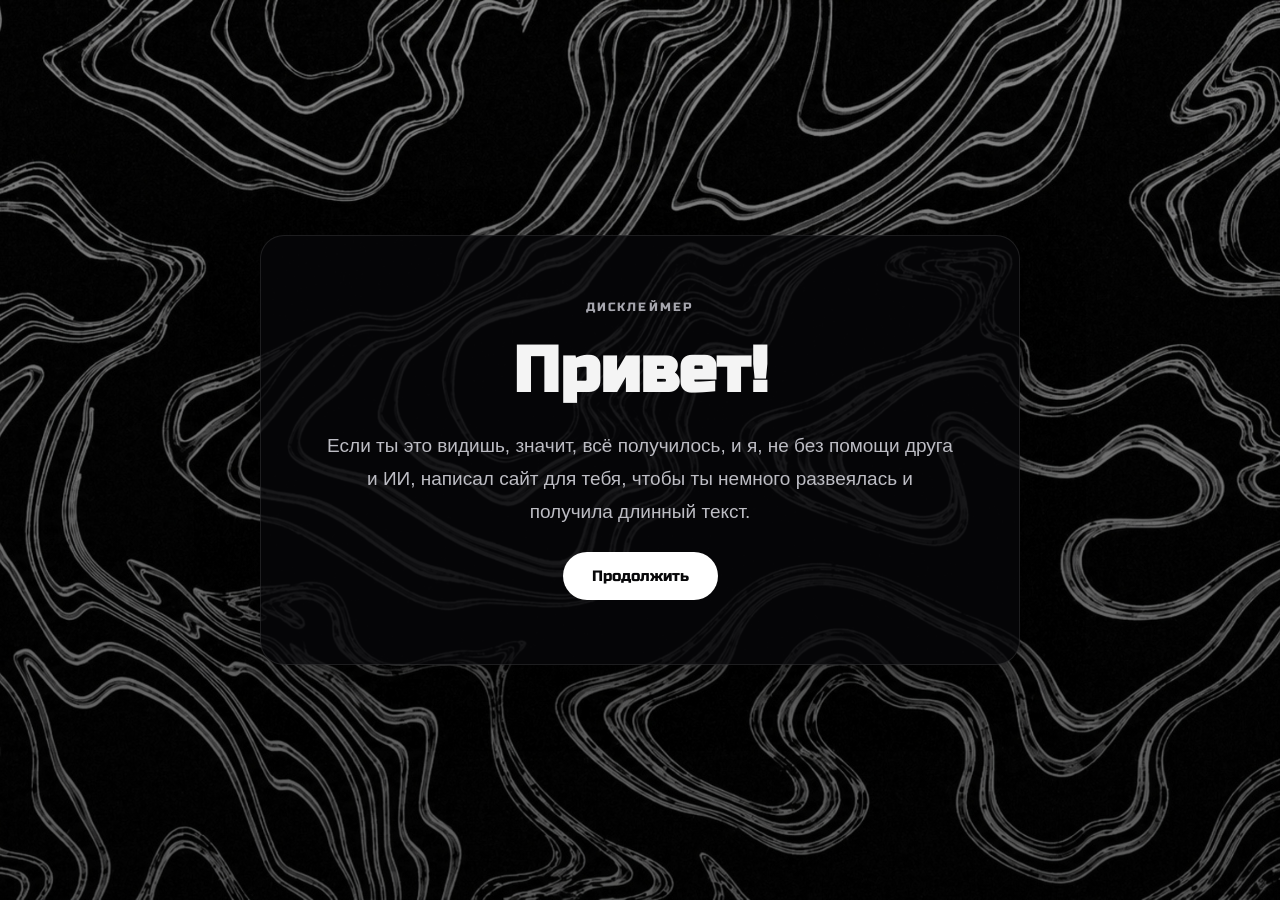
<file: index.html>
<!DOCTYPE html>
<html lang="ru">
<head>
    <meta charset="UTF-8">
    <meta name="viewport" content="width=device-width, initial-scale=1.0">

    <title>Дисклеймер</title>

    <link rel="stylesheet" href="./style.css">
</head>

<body>

    <main class="page">

        <section class="card disclaimer-card">

            <div class="eyebrow">
                ДИСКЛЕЙМЕР
            </div>

            <h1>
                Привет!
            </h1>

            <p>
                Если ты это видишь, значит, всё получилось,
                и я, не без помощи друга и ИИ, написал сайт
                для тебя, чтобы ты немного развеялась
                и получила длинный текст.
            </p>

            <a
                href="./check.html"
                class="btn">

                Продолжить

            </a>

        </section>

    </main>

</body>
</html>
</file>
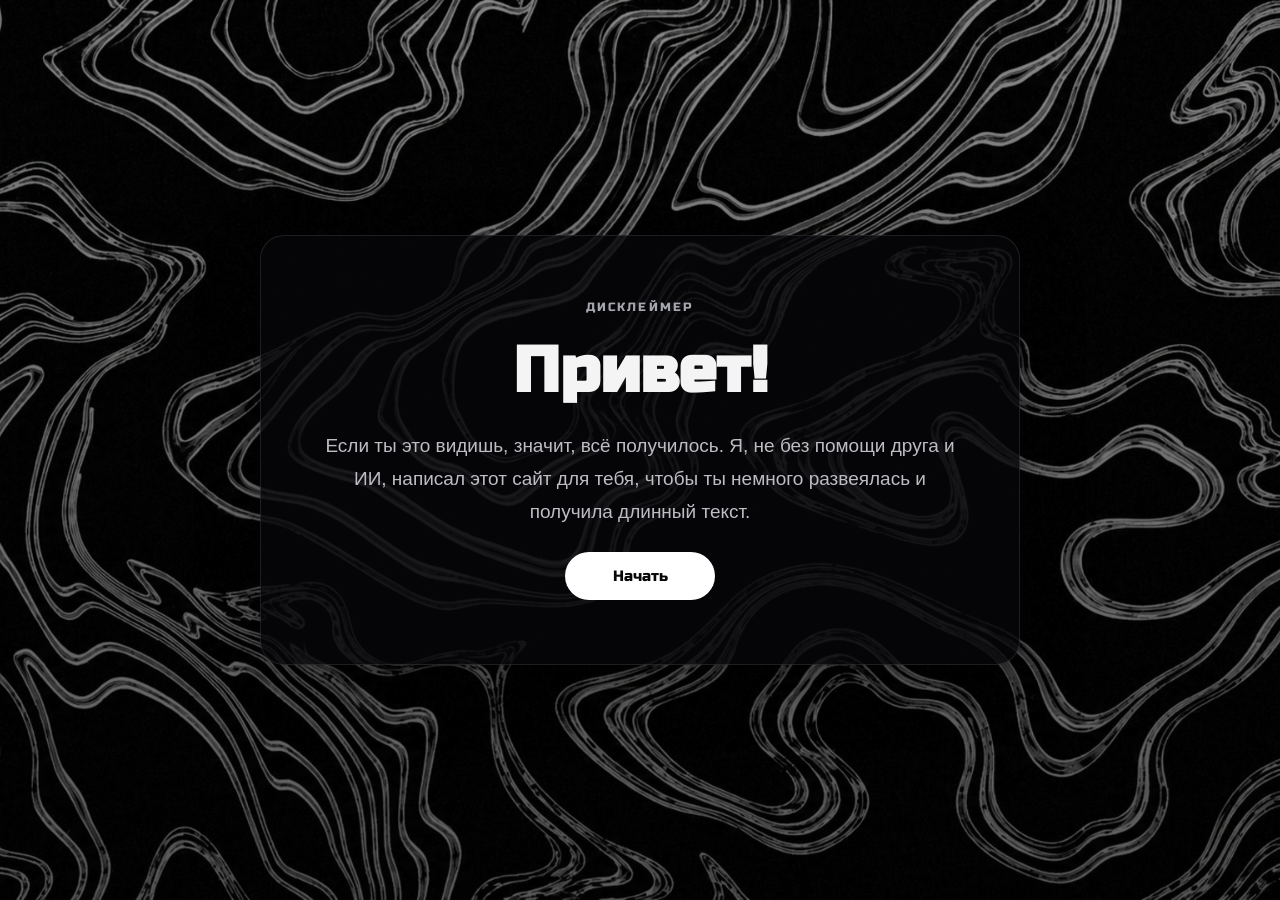
<file: check.html>
<!DOCTYPE html>
<html lang="ru">
<head>
    <meta charset="UTF-8">
    <meta name="viewport" content="width=device-width, initial-scale=1.0">
    <title>Дисклеймер</title>
    <link rel="stylesheet" href="style.css">
</head>

<body>
    <main class="page">
        <section class="card disclaimer-card">
            <div class="eyebrow">ДИСКЛЕЙМЕР</div>

            <h1>Привет!</h1>

            <p>
                Если ты это видишь, значит, всё получилось.
                Я, не без помощи друга и ИИ, написал этот сайт для тебя,
                чтобы ты немного развеялась и получила длинный текст.
            </p>

            <a class="btn" href="quiz.html">
    Начать
</a>
        </section>
    </main>

    <script src="script.js"></script>
</body>
</html>
</file>
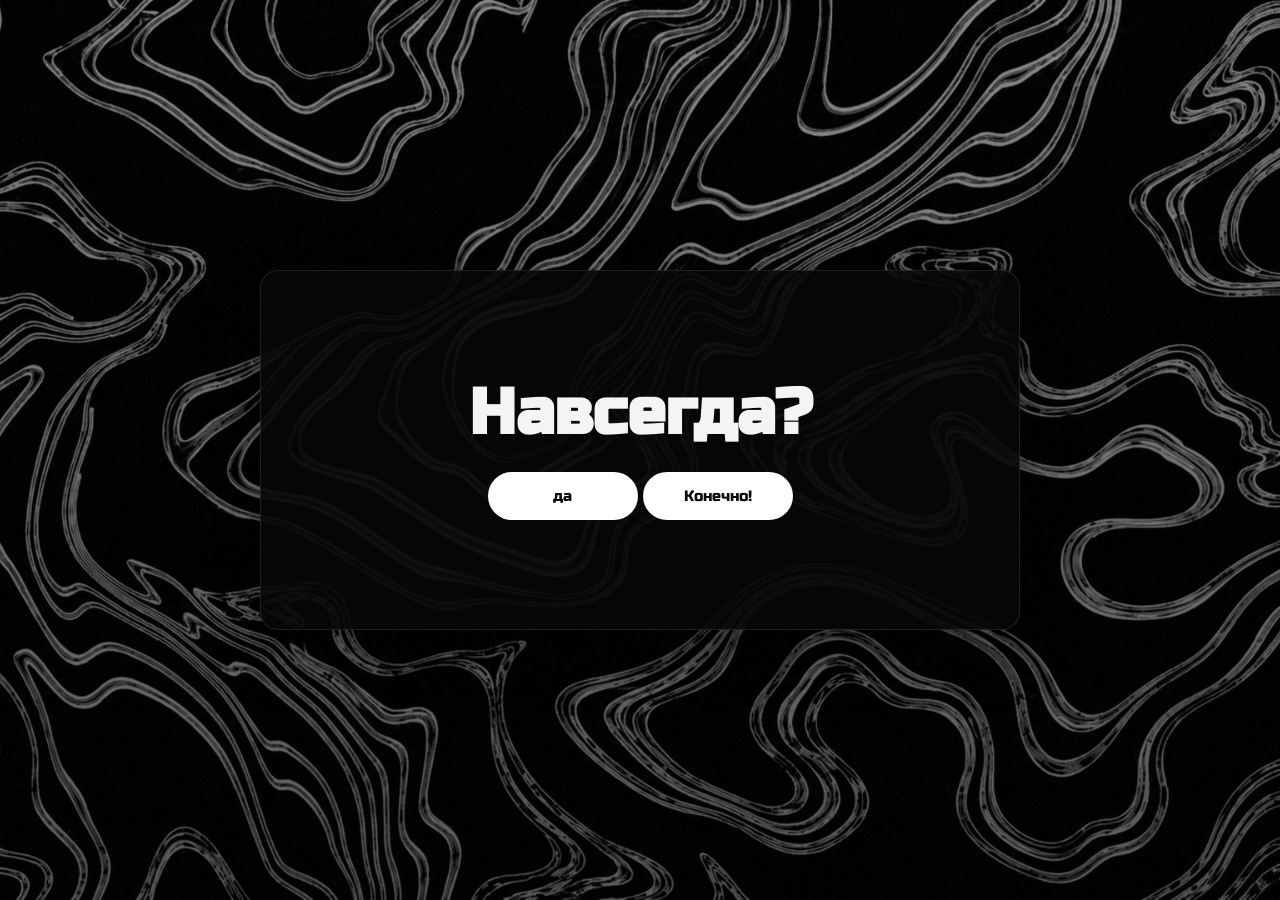
<file: forever.html>
<!DOCTYPE html>
<html lang="ru">
<head>
    <meta charset="UTF-8">
    <meta name="viewport" content="width=device-width, initial-scale=1.0">
    <title>Навсегда?</title>
    <link rel="stylesheet" href="style.css">
</head>

<body>

    <main class="page">

        <section
            id="foreverCard"
            class="card">

            <h1>
                Навсегда?
            </h1>

            <div class="choice-row">

                <button class="btn forever-btn">
                    да
                </button>

                <button class="btn forever-btn">
                    Конечно!
                </button>

            </div>

        </section>


        <section
            id="finalScreen"
            class="final-screen hidden">

            <div class="final-word">
                Навсегда
            </div>

        </section>

    </main>

    <script src="script.js"></script>

</body>
</html>
</file>
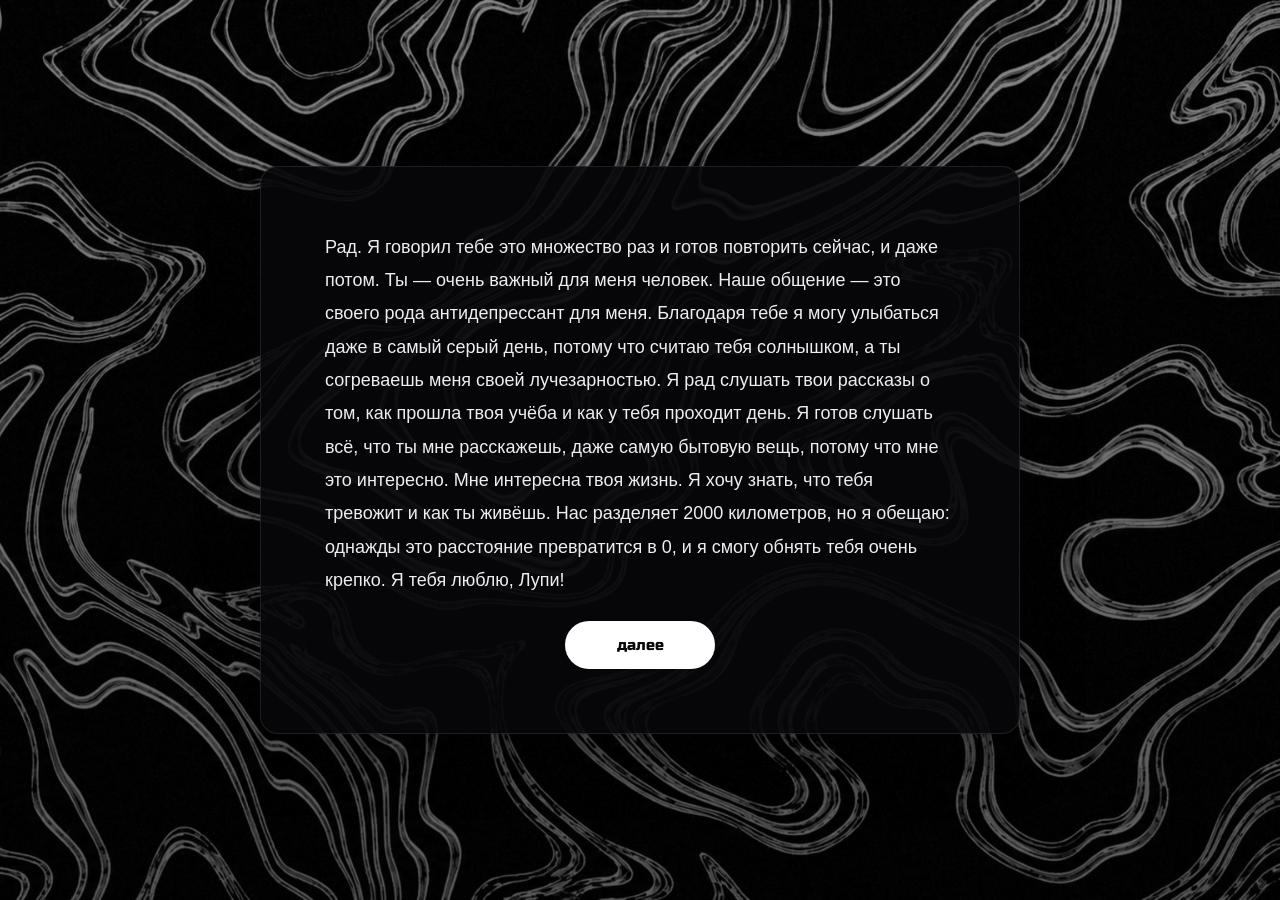
<file: love.html>
<!DOCTYPE html>
<html lang="ru">
<head>
    <meta charset="UTF-8">
    <meta name="viewport" content="width=device-width, initial-scale=1.0">
    <title>Лупи</title>
    <link rel="stylesheet" href="style.css">
</head>

<body>

    <main class="page">

        <section class="card letter-card">

            <p class="letter">

                Рад. Я говорил тебе это множество раз
                и готов повторить сейчас, и даже потом.

                Ты — очень важный для меня человек.
                Наше общение — это своего рода антидепрессант
                для меня.

                Благодаря тебе я могу улыбаться даже в самый
                серый день, потому что считаю тебя солнышком,
                а ты согреваешь меня своей лучезарностью.

                Я рад слушать твои рассказы о том,
                как прошла твоя учёба и как у тебя проходит день.

                Я готов слушать всё, что ты мне расскажешь,
                даже самую бытовую вещь, потому что мне
                это интересно.

                Мне интересна твоя жизнь.

                Я хочу знать, что тебя тревожит
                и как ты живёшь.

                Нас разделяет 2000 километров,
                но я обещаю: однажды это расстояние
                превратится в 0, и я смогу обнять тебя
                очень крепко.

                Я тебя люблю, Лупи!

            </p>

            <button
                class="btn"
                data-go="more.html">

                далее

            </button>

        </section>

    </main>

    <script src="script.js"></script>

</body>
</html>
</file>
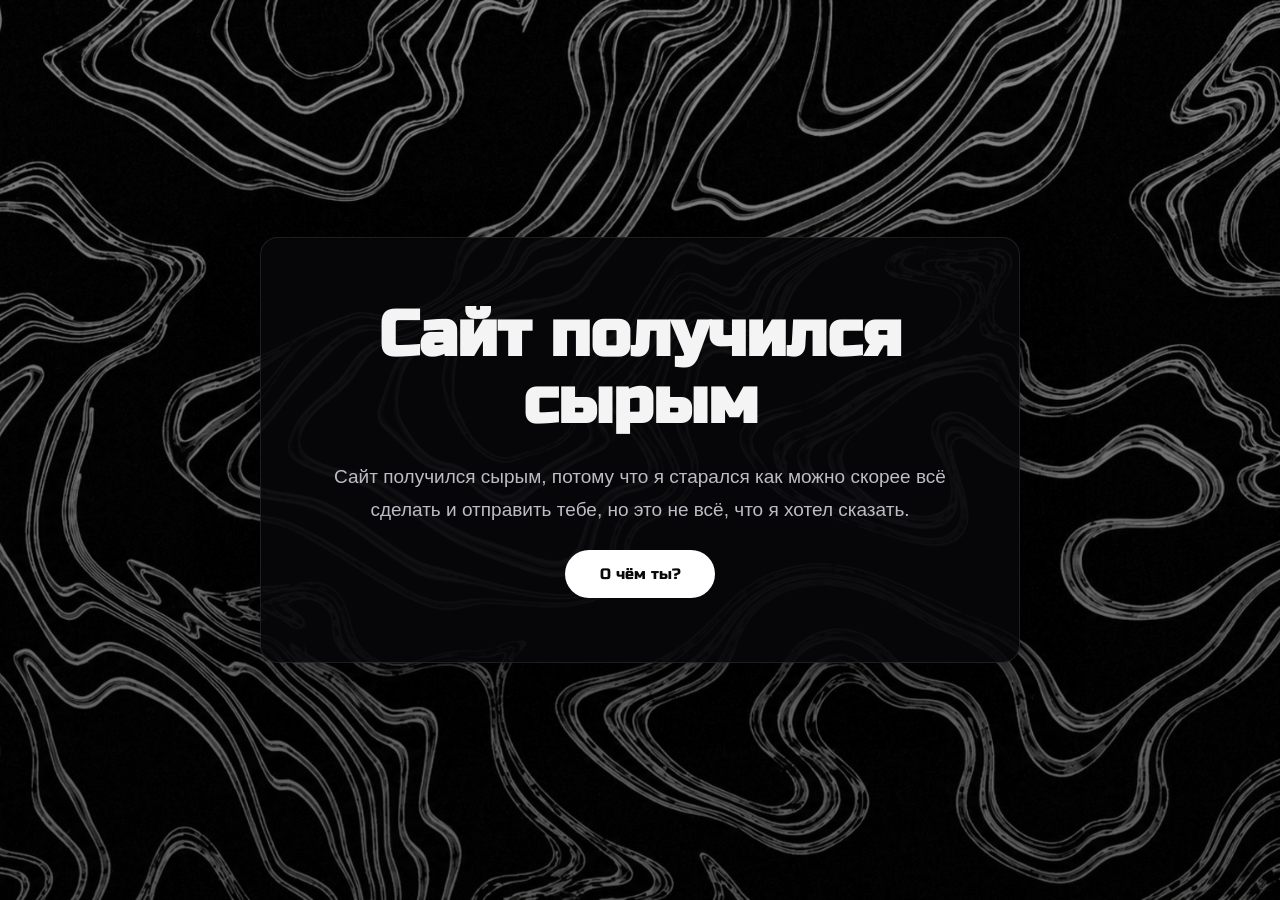
<file: message.html>
<!DOCTYPE html>
<html lang="ru">
<head>
    <meta charset="UTF-8">
    <meta name="viewport" content="width=device-width, initial-scale=1.0">
    <title>Небольшое сообщение</title>
    <link rel="stylesheet" href="style.css">
</head>

<body>

    <main class="page">

        <section class="card">

            <h1>
                Сайт получился сырым
            </h1>

            <p>
                Сайт получился сырым, потому что я старался
                как можно скорее всё сделать и отправить тебе,
                но это не всё, что я хотел сказать.
            </p>

            <button
                class="btn"
                data-go="love.html">

                О чём ты?

            </button>

        </section>

    </main>

    <script src="script.js"></script>

</body>
</html>
</file>
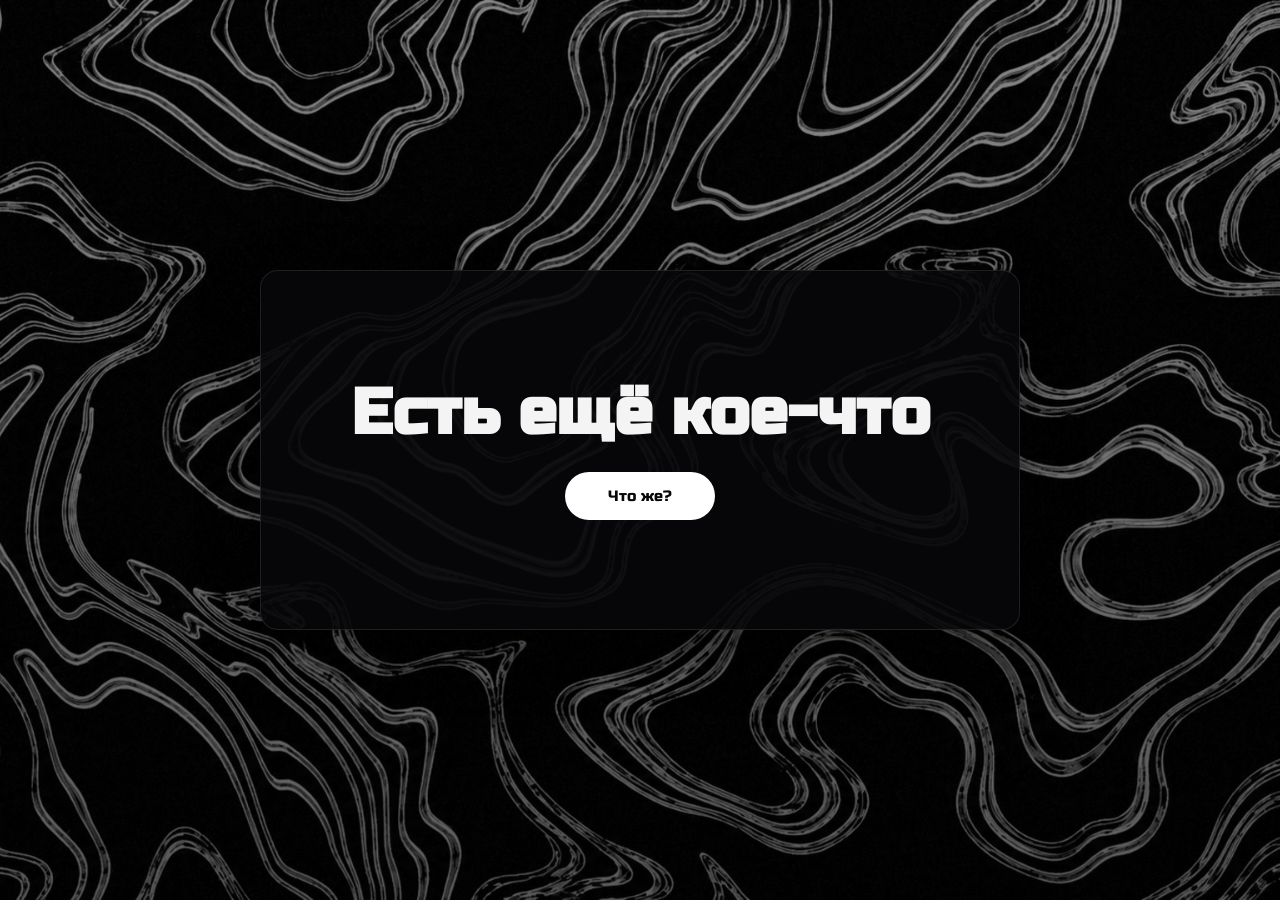
<file: more.html>
<!DOCTYPE html>
<html lang="ru">
<head>
    <meta charset="UTF-8">
    <meta name="viewport" content="width=device-width, initial-scale=1.0">
    <title>Есть ещё кое-что</title>
    <link rel="stylesheet" href="style.css">
</head>

<body>

    <main class="page">

        <section class="card">

            <h1>
                Есть ещё кое-что
            </h1>

            <button
                class="btn"
                data-go="forever.html">

                Что же?

            </button>

        </section>

    </main>

    <script src="script.js"></script>

</body>
</html>
</file>
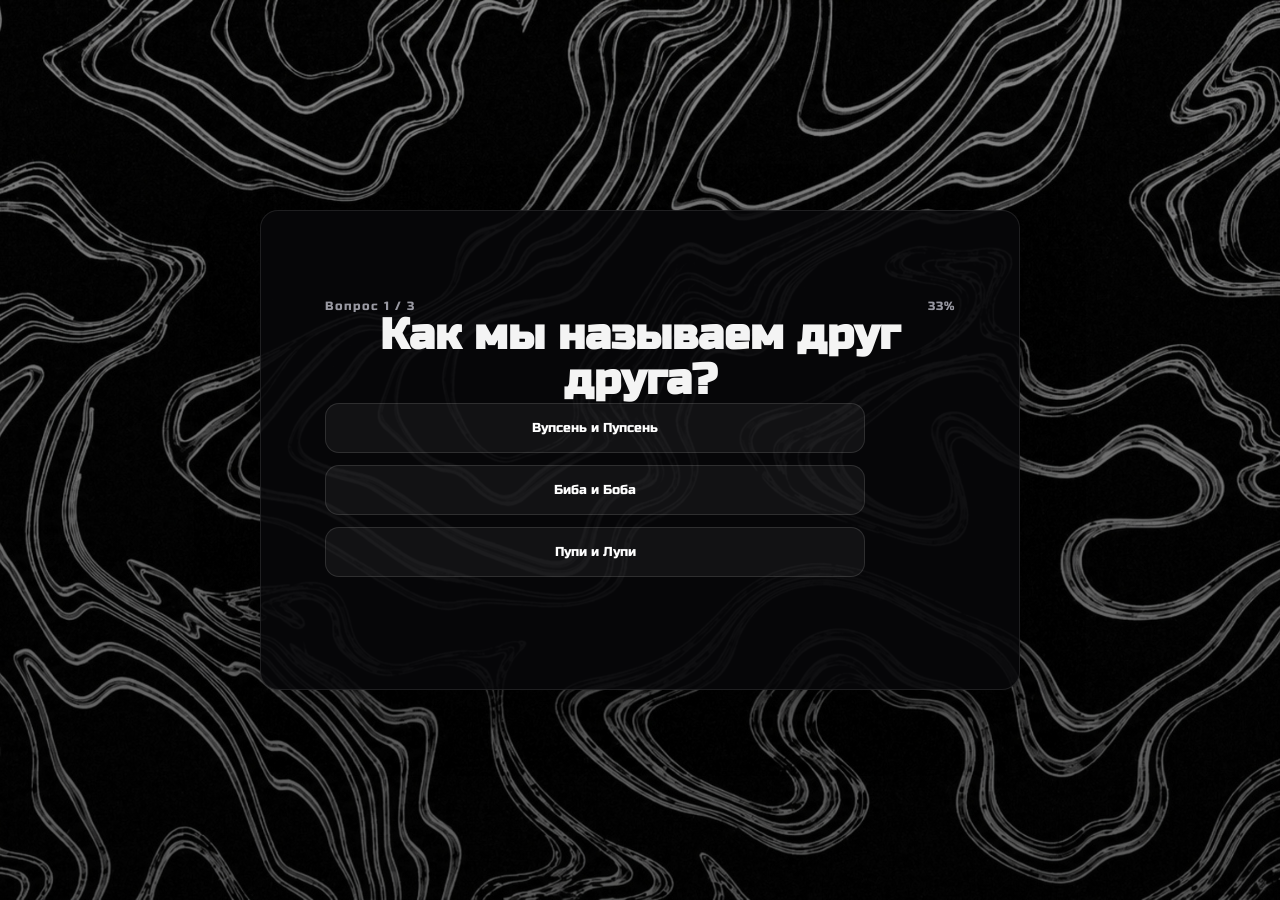
<file: quiz.html>
<!DOCTYPE html>
<html lang="ru">
<head>
    <meta charset="UTF-8">
    <meta name="viewport" content="width=device-width, initial-scale=1.0">
    <title>Проверка</title>
    <link rel="stylesheet" href="style.css">
</head>

<body>
    <main class="page">

        <section class="card quiz-card">

            <div id="quiz">

                <div class="quiz-top">
                    <span id="questionCounter">
                        Вопрос 1 / 3
                    </span>

                    <span id="questionProgress">
                        33%
                    </span>
                </div>

                <h1 id="questionText"></h1>

                <div id="answers" class="answers"></div>

                <div
                    id="feedback"
                    class="feedback"
                    aria-live="polite">
                </div>

            </div>


            <!-- Загрузка -->

            <div id="loadingScreen" class="hidden">

                <h1>Проверка завершена</h1>

                <p>
                    Система анализирует ответы...
                </p>

                <div class="progress-track">
                    <div
                        id="progressBar"
                        class="progress-bar">
                    </div>
                </div>

                <div id="loadingPercent">
                    0%
                </div>

            </div>


            <!-- Успешная проверка -->

            <div id="successScreen" class="hidden">

                <div class="success-mark">
                    ✓
                </div>

                <h1>
                    Личность подтверждена
                </h1>

                <p>
                    Всё сходится.
                    Проверка успешно окончена.
                </p>

                <button id="okButton" class="btn">
                    Ок
                </button>

            </div>

        </section>

    </main>

    <script src="script.js"></script>
</body>
</html>
</file>
<file: style.css>
@font-face {
    font-family: "Russo One";

    src:
        url("fonts/RussoOne-Regular.woff2")
        format("woff2");

    font-weight: 400;
    font-style: normal;

    font-display: swap;
}


/* =========================
   ОСНОВНЫЕ ПЕРЕМЕННЫЕ
========================= */

:root {

    --background:
        url("assets/background.jpg");

    --white: #ffffff;

    --text: #f4f4f4;

    --muted: #bdbdc4;

    --yellow: #f1c84b;

    --card:
        rgba(7, 7, 9, 0.90);

}


/* =========================
   RESET
========================= */

* {
    box-sizing: border-box;
}

html,
body {
    margin: 0;

    min-height: 100%;

    font-family:
        "Russo One",
        Arial,
        sans-serif;

    color: var(--text);

    background: #050505;
}


/* =========================
   BACKGROUND
========================= */

body {

    min-height: 100vh;

    overflow-x: hidden;

    background-image:

        linear-gradient(
            rgba(0, 0, 0, 0.38),
            rgba(0, 0, 0, 0.58)
        ),

        var(--background);

    background-position:
        center;

    background-size:
        cover;

    background-repeat:
        no-repeat;

    background-attachment:
        fixed;
}


body::before {

    content: "";

    position: fixed;

    inset: 0;

    pointer-events: none;

    background:
        rgba(0, 0, 0, 0.12);

    z-index: 0;
}


/* =========================
   PAGE
========================= */

.page {

    min-height: 100vh;

    width: 100%;

    display: grid;

    place-items: center;

    padding: 24px;

    position: relative;

    z-index: 1;
}


/* =========================
   CARD
========================= */

.card {

    width:
        min(760px, 94vw);

    min-height:
        360px;

    padding:
        clamp(28px, 6vw, 64px);

    display: flex;

    flex-direction: column;

    justify-content: center;

    align-items: center;

    text-align: center;

    gap: 24px;

    background:
        var(--card);

    border:
        1px solid
        rgba(255, 255, 255, 0.10);

    border-radius:
        18px;

    box-shadow:
        0 20px 60px
        rgba(0, 0, 0, 0.40);

}


/* Дисклеймер немного отличается */

.disclaimer-card {

    background:
        rgba(7, 7, 9, 0.82);

    border-radius:
        24px;
}


/* =========================
   TYPOGRAPHY
========================= */

.eyebrow {

    font-size:
        12px;

    letter-spacing:
        0.18em;

    color:
        #a7a7af;

    text-transform:
        uppercase;
}


h1 {

    margin:
        0;

    font-size:
        clamp(32px, 6vw, 64px);

    line-height:
        1.05;
}


p {

    margin:
        0;

    max-width:
        720px;

    color:
        var(--muted);

    font-family:
        Arial,
        sans-serif;

    font-size:
        clamp(16px, 2vw, 19px);

    line-height:
        1.75;
}


/* =========================
   BUTTON
========================= */

.btn {

     display: inline-flex;
    align-items: center;
    justify-content: center;

    text-decoration: none;

    border: 1px solid rgba(255,255,255,0.20);
    border-radius: 999px;

    background: white;
    color: #08080a;

    padding: 14px 28px;
    min-width: 150px;

    font-family: inherit;
    font-size: 15px;

    cursor: pointer;

    transition:
        transform 0.2s ease,
        box-shadow 0.2s ease;
}


.btn:hover {

    transform:
        translateY(-3px);

    box-shadow:
        0 12px 35px
        rgba(255,255,255,0.15);
}


.btn:active {

    transform:
        scale(0.97);
}


/* =========================
   LETTER
========================= */

.letter-card {

    max-width:
        1000px;

    align-items:
        stretch;
}


.letter {

    color:
        #eeeeF2;

    text-align:
        left;

    font-size:
        clamp(15px, 1.8vw, 18px);

    line-height:
        1.85;
}


.letter-card .btn {

    align-self:
        center;
}


/* =========================
   QUIZ
========================= */

.quiz-card {

    min-height:
        480px;
}


.quiz-top {

    width:
        100%;

    display:
        flex;

    justify-content:
        space-between;

    color:
        #9999a2;

    font-size:
        12px;

    letter-spacing:
        0.08em;
}


#questionText {

    font-size:
        clamp(25px, 4vw, 43px);

    max-width:
        650px;
}


.answers {

    width:
        min(540px, 100%);

    display:
        grid;

    gap:
        12px;
}


.answer {

    width:
        100%;

    padding:
        16px 20px;

    border:
        1px solid
        rgba(255,255,255,0.12);

    border-radius:
        14px;

    color:
        white;

    background:
        rgba(255,255,255,0.05);

    font-family:
        inherit;

    cursor:
        pointer;

    transition:
        0.2s;
}


.answer:hover {

    background:
        rgba(255,255,255,0.12);

    border-color:
        rgba(255,255,255,0.28);

    transform:
        translateY(-2px);
}


/* =========================
   WRONG ANSWER
========================= */

.feedback {

    min-height:
        24px;

    color:
        var(--yellow);

    font-family:
        Arial,
        sans-serif;

    font-size:
        14px;

    line-height:
        1.45;

    opacity:
        0;

    transition:
        opacity 0.2s ease;
}


.feedback.show {

    opacity:
        1;
}


.wrong-shake {

    animation:
        wrongShake 0.32s ease;
}


@keyframes wrongShake {

    0%,
    100% {
        transform:
            translateX(0);
    }

    25% {
        transform:
            translateX(-5px);
    }

    75% {
        transform:
            translateX(5px);
    }
}


/* =========================
   LOADING
========================= */

.progress-track {

    width:
        min(540px, 100%);

    height:
        12px;

    border-radius:
        99px;

    background:
        rgba(255,255,255,0.08);

    overflow:
        hidden;
}


.progress-bar {

    height:
        100%;

    width:
        0;

    background:
        white;

    border-radius:
        inherit;

    transition:
        width 0.12s linear;
}


#loadingPercent {

    font-size:
        13px;

    color:
        #9b9ba4;
}


/* =========================
   SUCCESS
========================= */

.success-mark {

    width:
        74px;

    height:
        74px;

    display:
        grid;

    place-items:
        center;

    border:
        1px solid
        rgba(255,255,255,0.25);

    border-radius:
        50%;

    font-size:
        32px;
}


/* =========================
   HIDDEN
========================= */

.hidden {

    display:
        none !important;
}


/* =========================
   FINAL SCREEN
========================= */

.final-screen {

    position:
        fixed;

    inset:
        0;

    z-index:
        20;

    display:
        grid;

    place-items:
        center;

    background:
        #000;
}


.final-word {

    font-size:
        clamp(45px, 10vw, 120px);

    letter-spacing:
        0.02em;

    animation:
        finalIn 2s
        cubic-bezier(.2,.8,.2,1)
        both;
}


@keyframes finalIn {

    from {

        opacity:
            0;

        transform:
            scale(0.65);

        filter:
            blur(18px);
    }

    to {

        opacity:
            1;

        transform:
            scale(1);

        filter:
            blur(0);
    }
}


/* =========================
   PIXEL EFFECT
========================= */

.pixel-overlay {

    position:
        fixed;

    inset:
        0;

    z-index:
        100;

    pointer-events:
        none;

    background:
        #000;

    opacity:
        0;
}


.pixel-overlay.active {

    opacity:
        1;

    animation:
        pixelFade
        0.9s
        steps(12, end)
        forwards;
}


.pixel {

    position:
        absolute;

    width:
        var(--s);

    height:
        var(--s);

    left:
        var(--x);

    top:
        var(--y);

    background:
        rgba(
            255,
            255,
            255,
            var(--a)
        );

    animation:
        pixelFly
        var(--d)
        ease-in
        forwards;
}


@keyframes pixelFly {

    from {

        transform:
            translate(0,0)
            rotate(0deg);

        opacity:
            1;
    }

    to {

        transform:
            translate(
                var(--tx),
                var(--ty)
            )
            rotate(
                var(--r)
            );

        opacity:
            0;
    }
}


@keyframes pixelFade {

    0% {
        opacity:
            0;
    }

    30% {
        opacity:
            0.65;
    }

    100% {
        opacity:
            1;
    }
}


/* =========================
   MOBILE
========================= */

@media (max-width: 600px) {

    .page {
        padding:
            16px;
    }

    .card {

        border-radius:
            18px;

        padding:
            28px 20px;
    }

    .choice-row {

        width:
            100%;
    }

    .choice-row .btn {

        flex:
            1;
    }
}
</file>
